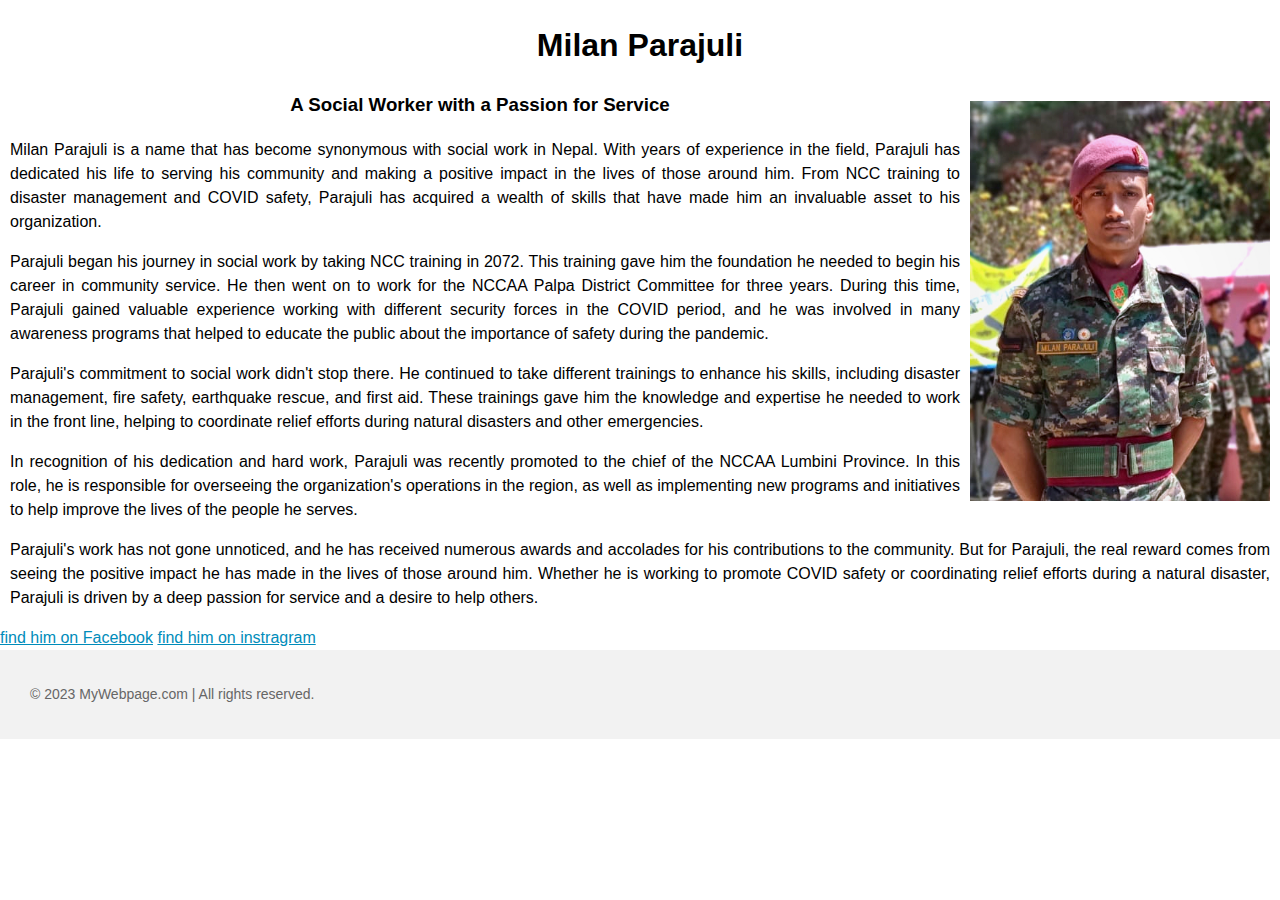
<file: it classproject/index.html>
<!DOCTYPE html>
<html lang="en">
<head>
    <meta charset="UTF-8">
    <meta http-equiv="X-UA-Compatible" content="IE=edge">
    <meta name="viewport" content="width=device-width, initial-scale=1.0">
    <title>first_project</title>
    <link rel="stylesheet" href="milan.css">
    
</head>
<body>
    <h1>Milan Parajuli</h1>
    <img src="romeoparajuli.jpg" alt="Milan Parajuli">
    <style>
        img {
            float: right;
            margin: 10px;
            height:400px;
            width:300px;

        }
    </style>

    <h3>A Social Worker with a Passion for Service</h3>
    <p title="milan parjuli ">Milan Parajuli is a name that has become synonymous with social work in Nepal. With years of experience in the field, Parajuli has dedicated his life to serving his community and making a positive impact in the lives of those around him. From NCC training to disaster management and COVID safety, Parajuli has acquired a wealth of skills that have made him an invaluable asset to his organization.</p>
    <p title="milan parjuli ">Parajuli began his journey in social work by taking NCC training in 2072. This training gave him the foundation he needed to begin his career in community service. He then went on to work for the NCCAA Palpa District Committee for three years. During this time, Parajuli gained valuable experience working with different security forces in the COVID period, and he was involved in many awareness programs that helped to educate the public about the importance of safety during the pandemic.</p>
    <p title="milan parjuli ">Parajuli's commitment to social work didn't stop there. He continued to take different trainings to enhance his skills, including disaster management, fire safety, earthquake rescue, and first aid. These trainings gave him the knowledge and expertise he needed to work in the front line, helping to coordinate relief efforts during natural disasters and other emergencies.</p>
    <p title="milan parjuli ">In recognition of his dedication and hard work, Parajuli was recently promoted to the chief of the NCCAA Lumbini Province. In this role, he is responsible for overseeing the organization's operations in the region, as well as implementing new programs and initiatives to help improve the lives of the people he serves.</p>
    <p title="milan parjuli ">Parajuli's work has not gone unnoticed, and he has received numerous awards and accolades for his contributions to the community. But for Parajuli, the real reward comes from seeing the positive impact he has made in the lives of those around him. Whether he is working to promote COVID safety or coordinating relief efforts during a natural disaster, Parajuli is driven by a deep passion for service and a desire to help others.</p>
    <a href="https://www.facebook.com/profile.php?id=100011183616777">find him on Facebook</a>
    <a href="https://www.instagram.com/romeoparajuli/">find him on instragram </a>


</body>
<footer>
    <p>&copy; 2023 MyWebpage.com | All rights reserved.</p>
</footer>
</html>
</file>
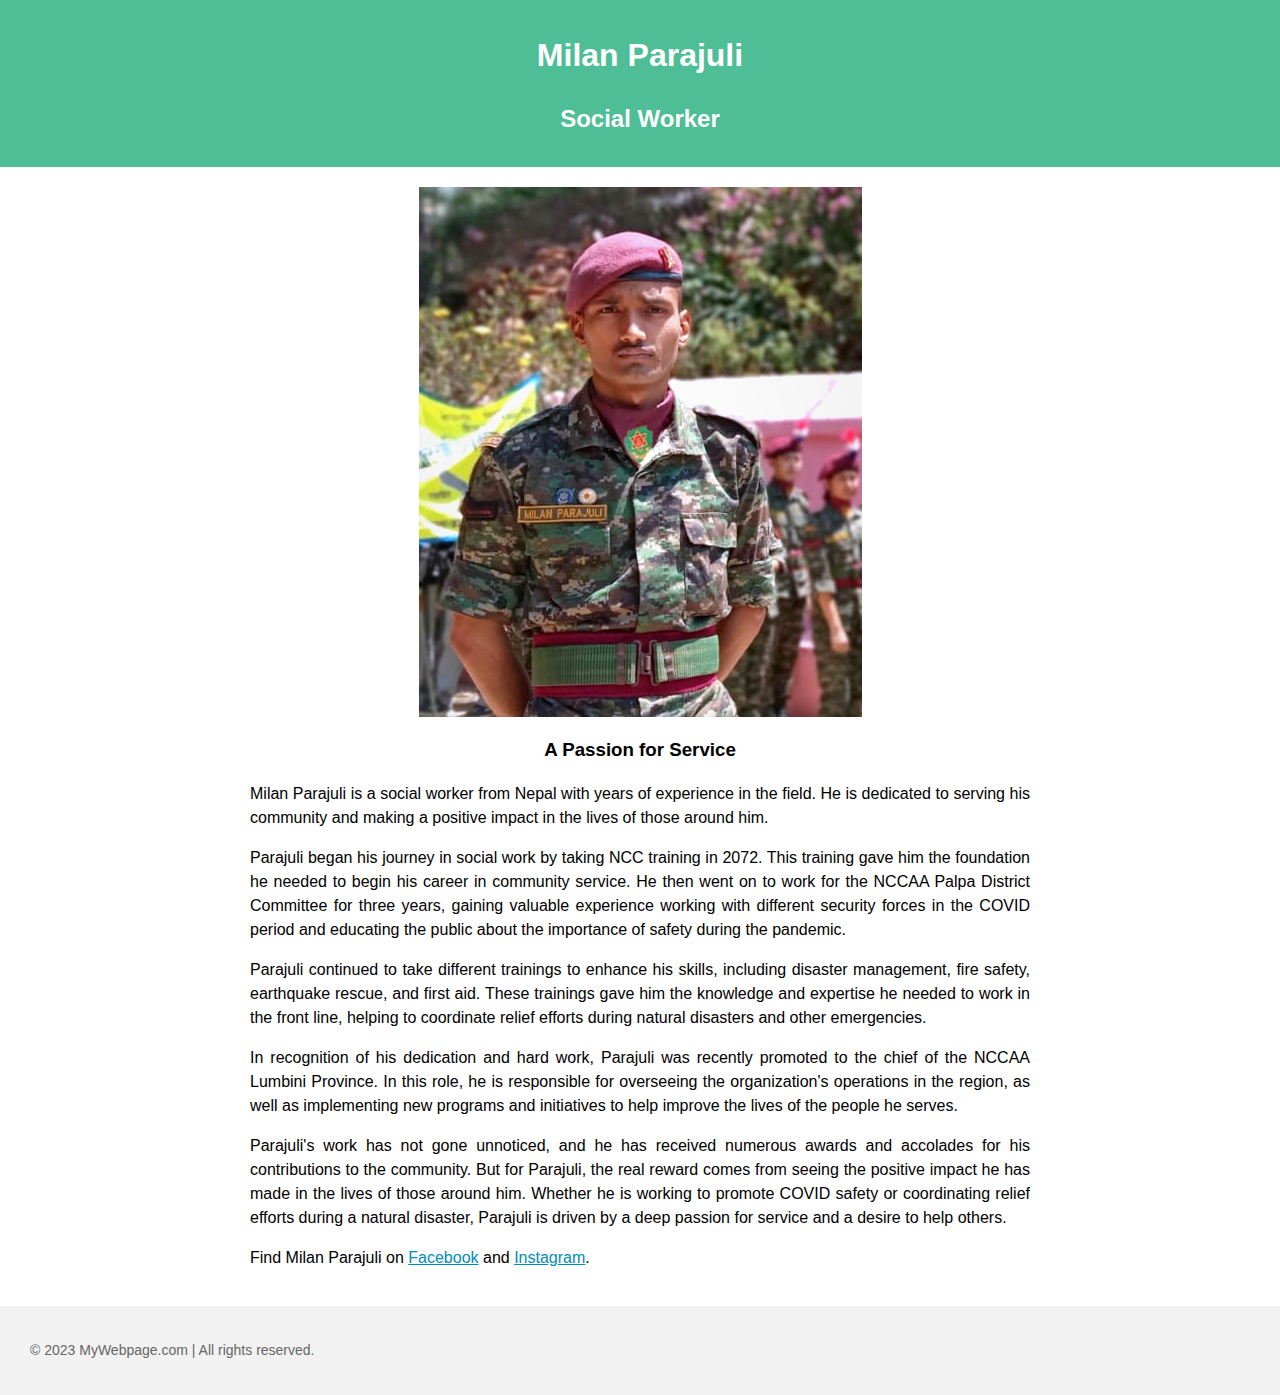
<file: it classproject/index2.html>
<!DOCTYPE html>
<html lang="en">
<head>
    <meta charset="UTF-8">
    <meta name="viewport" content="width=device-width, initial-scale=1.0">
    <title>Milan Parajuli - Social Worker</title>
    <link rel="stylesheet" href="milan.css">

    
</head>
<body>
    <header>
        <h1>Milan Parajuli</h1>
        <h2>Social Worker</h2>
    </header>
    <div class="container">
        <img src="romeoparajuli.jpg" alt="Milan Parajuli">
        <h3>A Passion for Service</h3>
        <p>Milan Parajuli is a social worker from Nepal with years of experience in the field. He is dedicated to serving his community and making a positive impact in the lives of those around him.</p>
        <p>Parajuli began his journey in social work by taking NCC training in 2072. This training gave him the foundation he needed to begin his career in community service. He then went on to work for the NCCAA Palpa District Committee for three years, gaining valuable experience working with different security forces in the COVID period and educating the public about the importance of safety during the pandemic.</p>
        <p>Parajuli continued to take different trainings to enhance his skills, including disaster management, fire safety, earthquake rescue, and first aid. These trainings gave him the knowledge and expertise he needed to work in the front line, helping to coordinate relief efforts during natural disasters and other emergencies.</p>
        <p>In recognition of his dedication and hard work, Parajuli was recently promoted to the chief of the NCCAA Lumbini Province. In this role, he is responsible for overseeing the organization's operations in the region, as well as implementing new programs and initiatives to help improve the lives of the people he serves.</p>
        <p>Parajuli's work has not gone unnoticed, and he has received numerous awards and accolades for his contributions to the community. But for Parajuli, the real reward comes from seeing the positive impact he has made in the lives of those around him. Whether he is working to promote COVID safety or coordinating relief efforts during a natural disaster, Parajuli is driven by a deep passion for service and a desire to help others.</p>
        <p>Find Milan Parajuli on <a href="https://www.facebook.com/profile.php?id=100011183616777">Facebook</a> and <a href="https://www.instagram.com/romeoparajuli/">Instagram</a>.</p>
    </div>
</body>
<footer>
    <p>&copy; 2023 MyWebpage.com | All rights reserved.</p>
</footer>
</html>
</file>
<file: it classproject/milan.css>
body {
            font-family: Arial, sans-serif;
            line-height: 1.5;
            margin: 0;
            padding: 0;
        }

        header {
            background-color: #11a873bf;
            color: #fff;
            padding: 10px;
            text-align: center;
        }

        img {
            display: block;
            margin: 0 auto;
            max-width: 100%;
            height: auto;
        }

        h1, h2, h3 {
            text-align: center;
        }

        p {
            text-align: justify;
            padding: 0 10px;
        }

        a {
            color: #008CBA;
        }

        .container {
            max-width: 800px;
            margin: 0 auto;
            padding: 20px;
        }

        footer {
            background-color: #f2f2f2;
            padding: 20px;
            text-align: center;
            font-size: 14px;
            color: #666;
        }
        
        footer a {
            color: #666;
        }
        
        footer a:hover {
            color: #000;
        }
</file>
